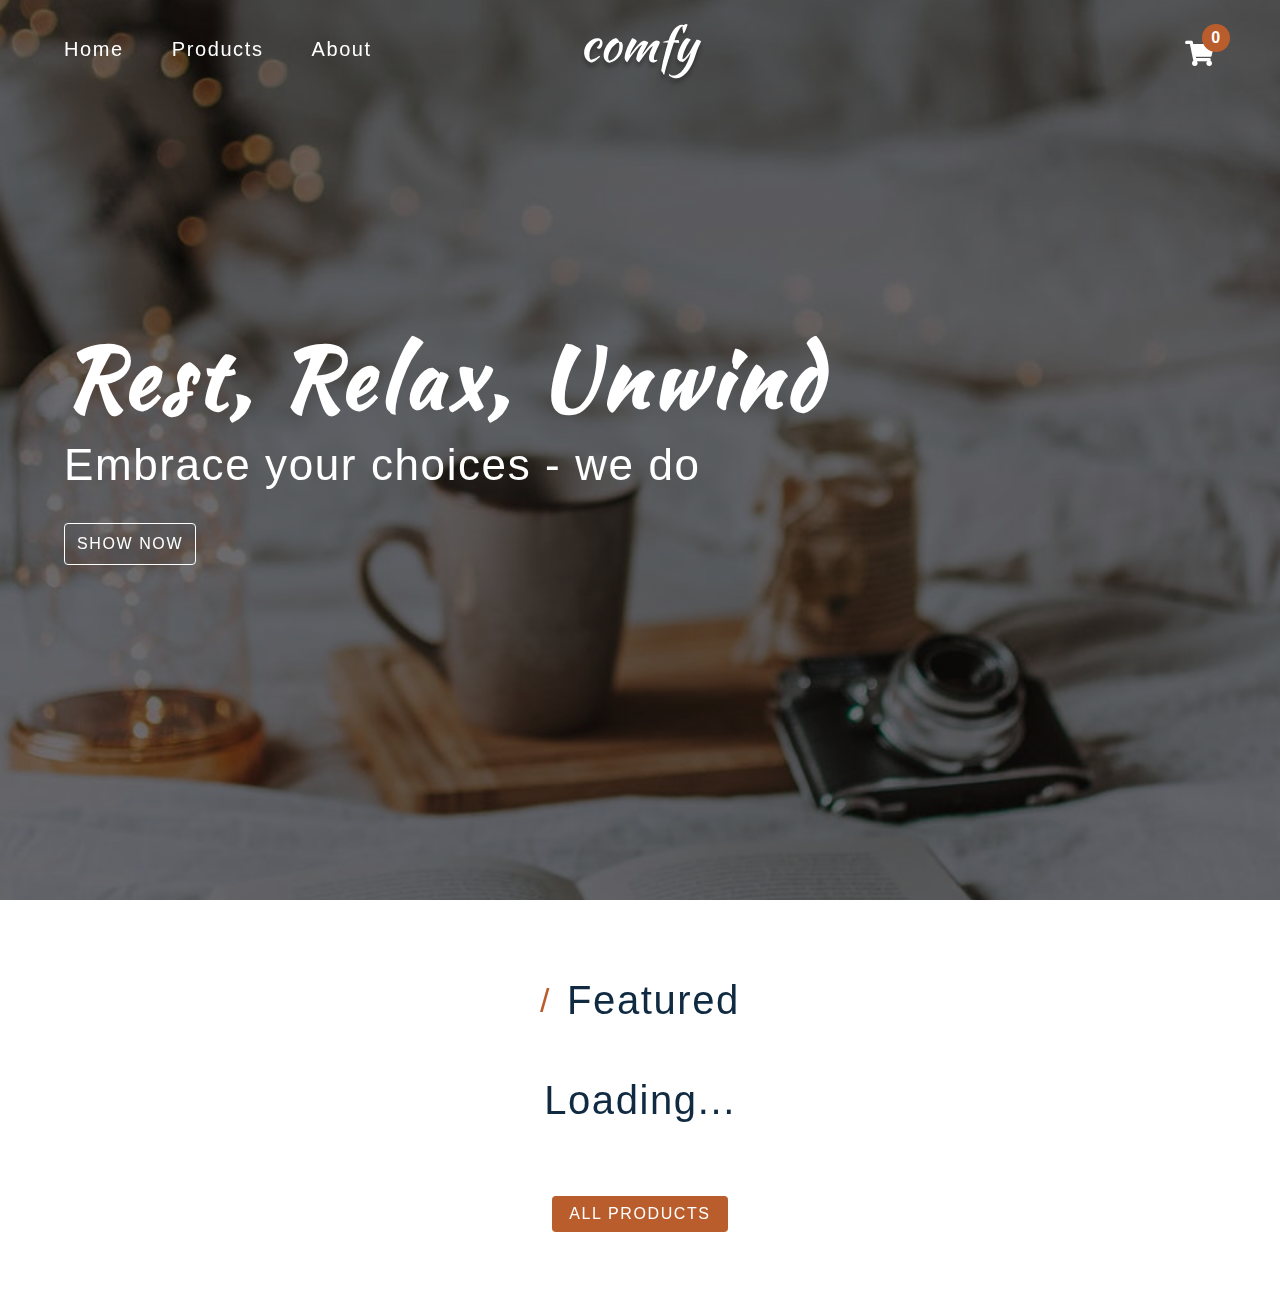
<file: index.html>
<!DOCTYPE html>
<html lang="en">
  <head>
    <meta charset="UTF-8" />
    <meta name="viewport" content="width=device-width, initial-scale=1.0" />
    <!-- font-awesome -->
    <link
      rel="stylesheet"
      href="https://cdnjs.cloudflare.com/ajax/libs/font-awesome/5.14.0/css/all.min.css"
    />

    <!-- styles css -->
    <link rel="stylesheet" href="style.css" />
    <title>Home | Comfy</title>
  </head>
  <body>
    <!-- navbar -->
    <nav class="navbar">
      <div class="nav-center">
        <!-- links -->
        <div>
          <button class="toggle-nav">
            <i class="fas fa-bars"></i>
          </button>
          <ul class="nav-links">
            <li>
              <a href="index.html" class="nav-link"> home </a>
            </li>
            <li>
              <a href="products.html" class="nav-link"> products </a>
            </li>
            <li>
              <a href="about.html" class="nav-link"> about </a>
            </li>
          </ul>
        </div>
        <!-- logo -->
        <img src="./images/logo-white.svg" class="nav-logo" alt="logo" />
        <!-- cart icon -->
        <div class="toggle-container">
          <button class="toggle-cart">
            <i class="fas fa-shopping-cart"></i>
          </button>
          <span class="cart-item-count">1</span>
        </div>
      </div>
    </nav>
    <!-- hero -->
    <section class="hero">
      <div class="hero-container">
        <h1 class="text-slanted">rest, relax, unwind</h1>
        <h3>Embrace your choices - we do</h3>
        <a href="products.html" class="hero-btn"> show now </a>
      </div>
    </section>
    <!-- sidebar -->
    <div class="sidebar-overlay">
      <aside class="sidebar">
        <!-- close -->
        <button class="sidebar-close">
          <i class="fas fa-times"></i>
        </button>
        <!-- links -->
        <ul class="sidebar-links">
          <li>
            <a href="index.html" class="sidebar-link">
              <i class="fas fa-home fa-fw"></i>
              home
            </a>
          </li>
          <li>
            <a href="products.html" class="sidebar-link">
              <i class="fas fa-couch fa-fw"></i>
              products
            </a>
          </li>
          <li>
            <a href="about.html" class="sidebar-link">
              <i class="fas fa-book fa-fw"></i>
              about
            </a>
          </li>
        </ul>
      </aside>
    </div>
    <!-- cart -->
    <div class="cart-overlay">
      <aside class="cart">
        <button class="cart-close">
          <i class="fas fa-times"></i>
        </button>
        <header>
          <h3 class="text-slanted">your bag</h3>
        </header>
        <!-- cart items -->
        <div class="cart-items"></div>
        <!-- footer -->
        <footer>
          <h3 class="cart-total text-slanted">total : $12.99</h3>
          <button class="cart-checkout btn">checkout</button>
        </footer>
      </aside>
    </div>
    <!-- featured products -->
    <section class="section featured">
      <div class="title">
        <h2><span>/</span> featured</h2>
      </div>
      <div class="featured-center section-center">
        <h2 class="section-loading">loading...</h2>
        <!-- single product -->
        <!-- <article class="product">
          <div class="product-container">
            <img src="./images/main-bcg.jpeg" class="product-img img" alt="" />
           
            <div class="product-icons">
              <a href="product.html?id=1" class="product-icon">
                <i class="fas fa-search"></i>
              </a>
              <button class="product-cart-btn product-icon" data-id="1">
                <i class="fas fa-shopping-cart"></i>
              </button>
            </div>
          </div>
          <footer>
            <p class="product-name">name</p>
            <h4 class="product-price">$9.99</h4>
          </footer>
        </article> -->
        <!-- end of single product -->
      </div>
      <a href="products.html" class="btn"> all products </a>
    </section>
    <script type="module" src="index.js"></script>
  </body>
</html>
</file>
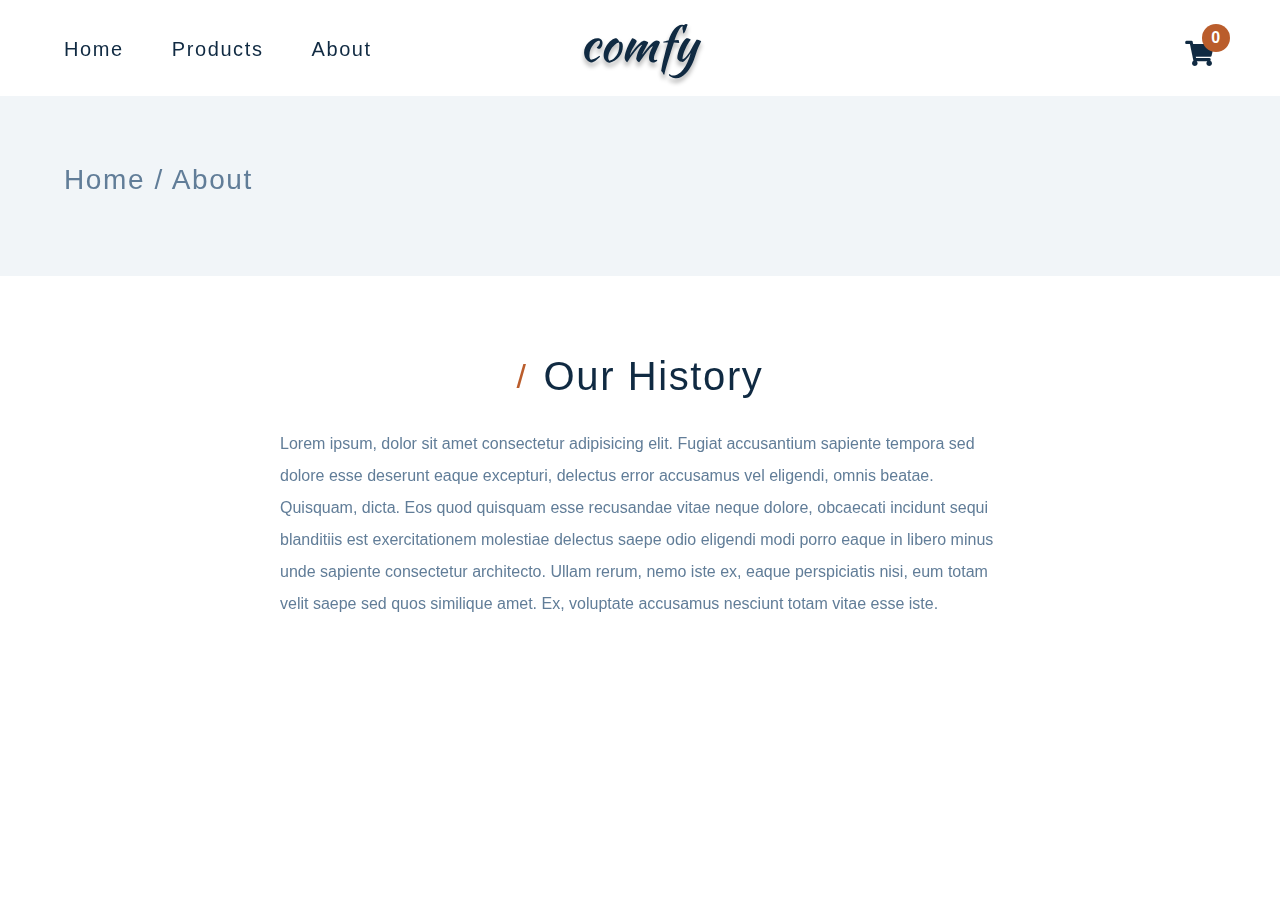
<file: about.html>
<!DOCTYPE html>
<html lang="en">
  <head>
    <meta charset="UTF-8" />
    <meta name="viewport" content="width=device-width, initial-scale=1.0" />
    <title>About | Comfy</title>
    <!-- font-awesome -->
    <link
      rel="stylesheet"
      href="https://cdnjs.cloudflare.com/ajax/libs/font-awesome/5.14.0/css/all.min.css"
    />

    <!-- styles css -->
    <link rel="stylesheet" href="style.css" />
  </head>

  <body>
    <!-- navbar -->
    <nav class="navbar page">
      <div class="nav-center">
        <!-- links -->
        <div>
          <button class="toggle-nav">
            <i class="fas fa-bars"></i>
          </button>
          <ul class="nav-links">
            <li>
              <a href="index.html" class="nav-link"> home </a>
            </li>
            <li>
              <a href="products.html" class="nav-link"> products </a>
            </li>
            <li>
              <a href="about.html" class="nav-link"> about </a>
            </li>
          </ul>
        </div>
        <!-- logo -->
        <img src="./images/logo-black.svg" class="nav-logo" alt="logo" />
        <!-- cart icon -->
        <div class="toggle-container">
          <button class="toggle-cart">
            <i class="fas fa-shopping-cart"></i>
          </button>
          <span class="cart-item-count">1</span>
        </div>
      </div>
    </nav>
    <!-- hero -->
    <section class="page-hero">
      <div class="section-center">
        <h3 class="page-hero-title">Home / About</h3>
      </div>
    </section>
    <!-- sidebar -->
    <div class="sidebar-overlay">
      <aside class="sidebar">
        <!-- close -->
        <button class="sidebar-close">
          <i class="fas fa-times"></i>
        </button>
        <!-- links -->
        <ul class="sidebar-links">
          <li>
            <a href="index.html" class="sidebar-link">
              <i class="fas fa-home fa-fw"></i>
              home
            </a>
          </li>
          <li>
            <a href="products.html" class="sidebar-link">
              <i class="fas fa-couch fa-fw"></i>
              products
            </a>
          </li>
          <li>
            <a href="about.html" class="sidebar-link">
              <i class="fas fa-book fa-fw"></i>
              about
            </a>
          </li>
        </ul>
      </aside>
    </div>
    <!-- cart -->
    <div class="cart-overlay">
      <aside class="cart">
        <button class="cart-close">
          <i class="fas fa-times"></i>
        </button>
        <header>
          <h3 class="text-slanted">your bag</h3>
        </header>
        <!-- cart items -->
        <div class="cart-items"></div>
        <!-- footer -->
        <footer>
          <h3 class="cart-total text-slanted">total : $12.99</h3>
          <button class="cart-checkout btn">checkout</button>
        </footer>
      </aside>
    </div>
    <!-- about -->
    <section class="section section-center about-page">
      <div class="title">
        <h2><span>/</span> our history</h2>
      </div>
      <p class="about-text">
        Lorem ipsum, dolor sit amet consectetur adipisicing elit. Fugiat
        accusantium sapiente tempora sed dolore esse deserunt eaque excepturi,
        delectus error accusamus vel eligendi, omnis beatae. Quisquam, dicta.
        Eos quod quisquam esse recusandae vitae neque dolore, obcaecati incidunt
        sequi blanditiis est exercitationem molestiae delectus saepe odio
        eligendi modi porro eaque in libero minus unde sapiente consectetur
        architecto. Ullam rerum, nemo iste ex, eaque perspiciatis nisi, eum
        totam velit saepe sed quos similique amet. Ex, voluptate accusamus
        nesciunt totam vitae esse iste.
      </p>
    </section>
    <script type="module" src="./src/pages/about.js"></script>
  </body>
</html>
</file>
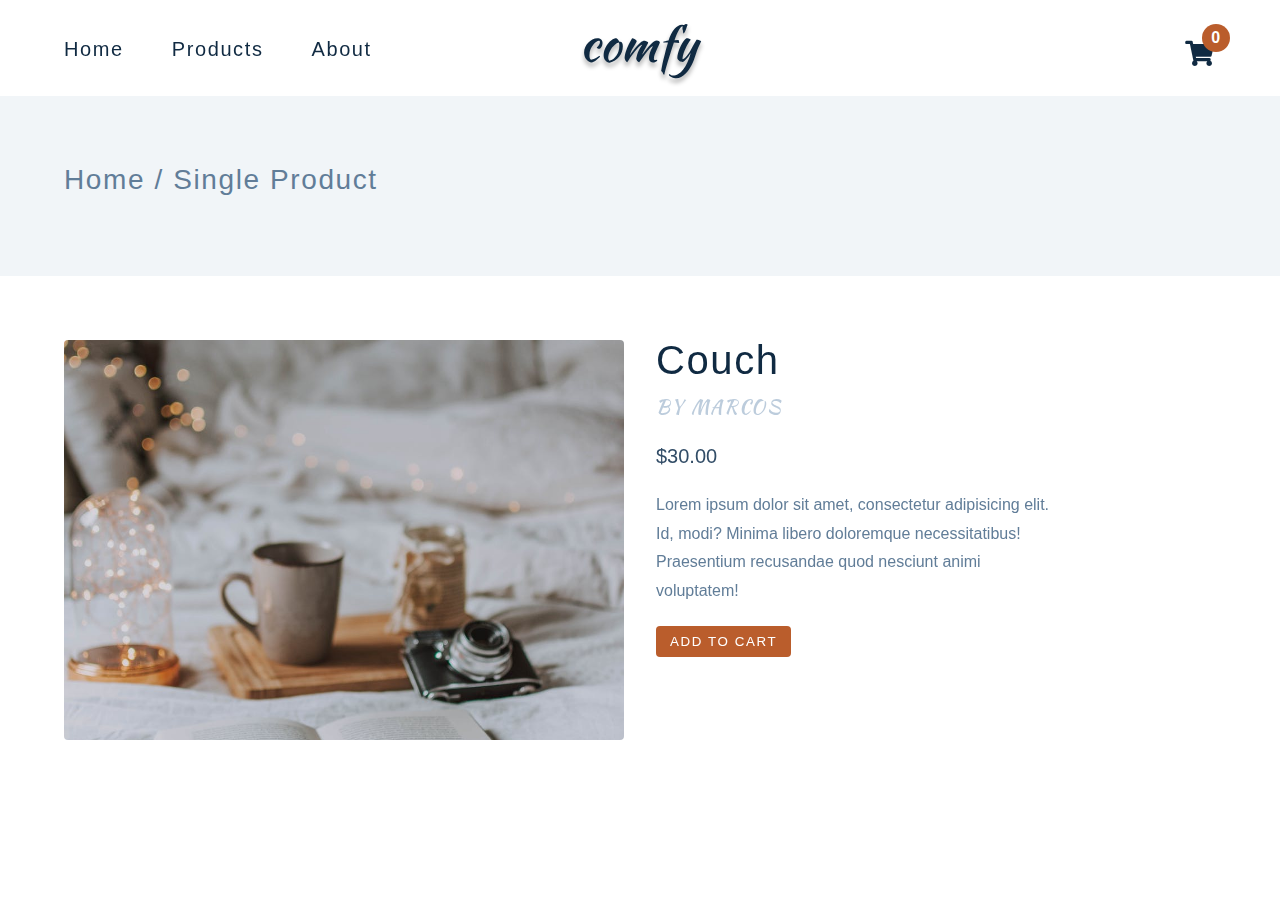
<file: product.html>
<!DOCTYPE html>
<html lang="en">
  <head>
    <meta charset="UTF-8" />
    <meta name="viewport" content="width=device-width, initial-scale=1.0" />
    <title>Single Product</title>
    <!-- font-awesome -->
    <link
      rel="stylesheet"
      href="https://cdnjs.cloudflare.com/ajax/libs/font-awesome/5.14.0/css/all.min.css"
    />

    <!-- styles css -->
    <link rel="stylesheet" href="style.css" />
  </head>
  <body>
    <!-- navbar -->
    <nav class="navbar page">
      <div class="nav-center">
        <!-- links -->
        <div>
          <button class="toggle-nav">
            <i class="fas fa-bars"></i>
          </button>
          <ul class="nav-links">
            <li>
              <a href="index.html" class="nav-link"> home </a>
            </li>
            <li>
              <a href="products.html" class="nav-link"> products </a>
            </li>
            <li>
              <a href="about.html" class="nav-link"> about </a>
            </li>
          </ul>
        </div>
        <!-- logo -->
        <img src="./images/logo-black.svg" class="nav-logo" alt="logo" />
        <!-- cart icon -->
        <div class="toggle-container">
          <button class="toggle-cart">
            <i class="fas fa-shopping-cart"></i>
          </button>
          <span class="cart-item-count">1</span>
        </div>
      </div>
    </nav>
    <!-- hero -->
    <section class="page-hero">
      <div class="section-center">
        <h3 class="page-hero-title">Home / Single Product</h3>
      </div>
    </section>
    <!-- sidebar -->
    <div class="sidebar-overlay">
      <aside class="sidebar">
        <!-- close -->
        <button class="sidebar-close">
          <i class="fas fa-times"></i>
        </button>
        <!-- links -->
        <ul class="sidebar-links">
          <li>
            <a href="index.html" class="sidebar-link">
              <i class="fas fa-home fa-fw"></i>
              home
            </a>
          </li>
          <li>
            <a href="products.html" class="sidebar-link">
              <i class="fas fa-couch fa-fw"></i>
              products
            </a>
          </li>
          <li>
            <a href="about.html" class="sidebar-link">
              <i class="fas fa-book fa-fw"></i>
              about
            </a>
          </li>
        </ul>
      </aside>
    </div>
    <!-- cart -->
    <div class="cart-overlay">
      <aside class="cart">
        <button class="cart-close">
          <i class="fas fa-times"></i>
        </button>
        <header>
          <h3 class="text-slanted">your bag</h3>
        </header>
        <!-- cart items -->
        <div class="cart-items"></div>
        <!-- footer -->
        <footer>
          <h3 class="cart-total text-slanted">total : $12.99</h3>
          <button class="cart-checkout btn">checkout</button>
        </footer>
      </aside>
    </div>
    <!-- product info -->
    <section class="single-product">
      <div class="section-center single-product-center">
        <img
          src="./images/main-bcg.jpeg"
          class="single-product-img img"
          alt=""
        />
        <article class="single-product-info">
          <div>
            <h2 class="single-product-title">couch</h2>
            <p class="single-product-company text-slanted">by marcos</p>
            <p class="single-product-price">$30.00</p>
            <div class="single-product-colors"></div>
            <p class="single-product-desc">
              Lorem ipsum dolor sit amet, consectetur adipisicing elit. Id,
              modi? Minima libero doloremque necessitatibus! Praesentium
              recusandae quod nesciunt animi voluptatem!
            </p>
            <button class="addToCartBtn btn" data-id="id">add to cart</button>
          </div>
        </article>
      </div>
    </section>
    <div class="page-loading">
      <h2>loading...</h2>
    </div>
    <script type="module" src="./src/pages/product.js"></script>
  </body>
</html>
</file>
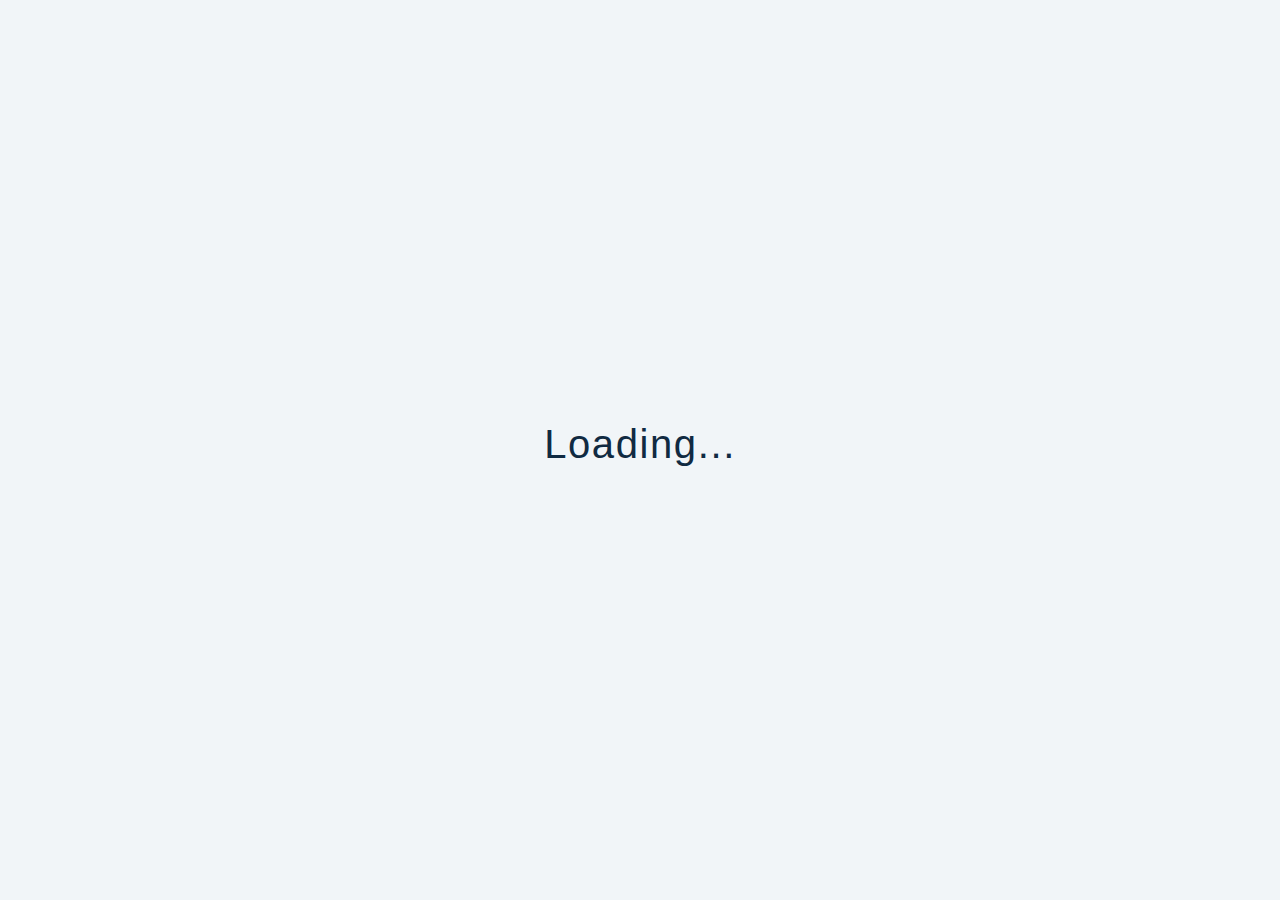
<file: products.html>
<!DOCTYPE html>
<html lang="en">
  <head>
    <meta charset="UTF-8" />
    <meta name="viewport" content="width=device-width, initial-scale=1.0" />
    <title>Products | Comfy</title>
    <!-- font-awesome -->
    <link
      rel="stylesheet"
      href="https://cdnjs.cloudflare.com/ajax/libs/font-awesome/5.14.0/css/all.min.css"
    />

    <!-- styles css -->
    <link rel="stylesheet" href="style.css" />
  </head>
  <body>
    <!-- navbar -->
    <nav class="navbar page">
      <div class="nav-center">
        <!-- links -->
        <div>
          <button class="toggle-nav">
            <i class="fas fa-bars"></i>
          </button>
          <ul class="nav-links">
            <li>
              <a href="index.html" class="nav-link"> home </a>
            </li>
            <li>
              <a href="products.html" class="nav-link"> products </a>
            </li>
            <li>
              <a href="about.html" class="nav-link"> about </a>
            </li>
          </ul>
        </div>
        <!-- logo -->
        <img src="./images/logo-black.svg" class="nav-logo" alt="logo" />
        <!-- cart icon -->
        <div class="toggle-container">
          <button class="toggle-cart">
            <i class="fas fa-shopping-cart"></i>
          </button>
          <span class="cart-item-count">1</span>
        </div>
      </div>
    </nav>
    <!-- hero -->
    <section class="page-hero">
      <div class="section-center">
        <h3 class="page-hero-title">Home / Products</h3>
      </div>
    </section>
    <!-- sidebar -->
    <div class="sidebar-overlay">
      <aside class="sidebar">
        <!-- close -->
        <button class="sidebar-close">
          <i class="fas fa-times"></i>
        </button>
        <!-- links -->
        <ul class="sidebar-links">
          <li>
            <a href="index.html" class="sidebar-link">
              <i class="fas fa-home fa-fw"></i>
              home
            </a>
          </li>
          <li>
            <a href="products.html" class="sidebar-link">
              <i class="fas fa-couch fa-fw"></i>
              products
            </a>
          </li>
          <li>
            <a href="about.html" class="sidebar-link">
              <i class="fas fa-book fa-fw"></i>
              about
            </a>
          </li>
        </ul>
      </aside>
    </div>
    <!-- cart -->
    <div class="cart-overlay">
      <aside class="cart">
        <button class="cart-close">
          <i class="fas fa-times"></i>
        </button>
        <header>
          <h3 class="text-slanted">your bag</h3>
        </header>
        <!-- cart items -->
        <div class="cart-items"></div>
        <!-- footer -->
        <footer>
          <h3 class="cart-total text-slanted">total : $12.99</h3>
          <button class="cart-checkout btn">checkout</button>
        </footer>
      </aside>
    </div>
    <!-- products -->
    <section class="products">
      <!-- filters -->
      <div class="filters">
        <div class="filters-container">
          <!-- search -->
          <form class="input-form">
            <input type="text" class="search-input" placeholder="search..." />
          </form>
          <!-- categories -->
          <h4>Company</h4>
          <article class="companies">
            <button class="company-btn">all</button>
            <button class="company-btn">ikea</button>
          </article>
          <!-- price -->
          <h4>Price</h4>
          <form class="price-form">
            <input
              type="range"
              class="price-filter"
              min="0"
              value="50"
              max="100"
            />
          </form>
          <p class="price-value"></p>
        </div>
      </div>
      <!-- products -->
      <div class="products-container"></div>
    </section>
    <!-- page loading -->
    <div class="page-loading">
      <h2>Loading...</h2>
    </div>
    <script type="module" src="./src/pages/products.js"></script>
  </body>
</html>
</file>
<file: style.css>
@import url("https://fonts.googleapis.com/css2?family=Kaushan+Script&display=swap");
/*
=============== 
Variables
===============
*/

:root {
  /* dark shades of primary color*/
  --clr-primary-1: hsl(21, 91%, 17%);
  --clr-primary-2: hsl(21, 84%, 25%);
  --clr-primary-3: hsl(21, 81%, 29%);
  --clr-primary-4: hsl(21, 77%, 34%);
  /* primary/main color */
  --clr-primary-5: hsl(21, 62%, 45%);
  /* lighter shades of primary color */
  --clr-primary-6: hsl(21, 57%, 50%);
  --clr-primary-7: hsl(21, 65%, 59%);
  --clr-primary-8: hsl(21, 80%, 74%);
  --clr-primary-9: hsl(21, 94%, 87%);
  --clr-primary-10: hsl(21, 100%, 94%);
  /* darkest grey - used for headings */
  --clr-grey-1: #102a42;
  --clr-grey-2: hsl(211, 39%, 23%);
  --clr-grey-3: hsl(209, 34%, 30%);
  --clr-grey-4: hsl(209, 28%, 39%);
  /* grey used for paragraphs */
  --clr-grey-5: hsl(210, 22%, 49%);
  --clr-grey-6: hsl(209, 23%, 60%);
  --clr-grey-7: hsl(211, 27%, 70%);
  --clr-grey-8: hsl(210, 31%, 80%);
  --clr-grey-9: hsl(212, 33%, 89%);
  --clr-grey-10: hsl(210, 36%, 96%);
  --clr-white: #fff;
  --clr-red-dark: hsl(360, 67%, 44%);
  --clr-red-light: hsl(360, 71%, 66%);
  --clr-green-dark: hsl(125, 67%, 44%);
  --clr-green-light: hsl(125, 71%, 66%);
  --clr-black: #222;

  --transition: all 0.3s linear;
  --spacing: 0.1rem;
  --radius: 0.25rem;
  --light-shadow: 0 5px 15px rgba(0, 0, 0, 0.1);
  --dark-shadow: 0 5px 15px rgba(0, 0, 0, 0.2);
  --max-width: 1170px;
  --fixed-width: 620px;
}
/*
=============== 
Global Styles
===============
*/

*,
::after,
::before {
  margin: 0;
  padding: 0;
  box-sizing: border-box;
}
body {
  font-family: -apple-system, BlinkMacSystemFont, "Segoe UI", Roboto, Oxygen,
    Ubuntu, Cantarell, "Open Sans", "Helvetica Neue", sans-serif;
  background: var(--clr-white);
  color: var(--clr-grey-1);
  line-height: 1.5;
  font-size: 0.875rem;
}
ul {
  list-style-type: none;
}
a {
  text-decoration: none;
}
h1,
h2,
h3,
h4 {
  letter-spacing: var(--spacing);
  text-transform: capitalize;
  line-height: 1.25;
  margin-bottom: 0.75rem;
  font-weight: 400;
}
h1 {
  font-size: 3rem;
}
h2 {
  font-size: 2rem;
}
h3 {
  font-size: 1.25rem;
}
h4 {
  font-size: 0.875rem;
}
p {
  margin-bottom: 1.25rem;
  color: var(--clr-grey-5);
}
@media screen and (min-width: 800px) {
  h1 {
    font-size: 4rem;
  }
  h2 {
    font-size: 2.5rem;
  }
  h3 {
    font-size: 1.75rem;
  }
  h4 {
    font-size: 1rem;
  }
  body {
    font-size: 1rem;
  }
  h1,
  h2,
  h3,
  h4 {
    line-height: 1;
  }
}
.img {
  width: 100%;
  display: block;
}
.text-slanted {
  font-family: "Kaushan Script", cursive;
}
.section-center {
  width: 90vw;
  max-width: var(--max-width);
  margin: 0 auto;
}
.section {
  padding: 5rem 0;
}
.btn {
  background: var(--clr-primary-5);
  color: var(--clr-white);
  border-radius: var(--radius);
  padding: 0.375rem 0.75rem;
  text-transform: uppercase;
  letter-spacing: var(--spacing);
  display: inline-block;
  transition: var(--transition);
  border-color: transparent;
  cursor: pointer;
}
.btn:hover {
  background: var(--clr-primary-7);
  color: var(--clr-black);
}
.section-loading {
  text-align: center;
  position: absolute;
  top: 2rem;
  left: 50%;
  transform: translate(-50%, -50%);
  text-align: center;
}
.page-loading {
  position: fixed;
  top: 0;
  left: 0;
  width: 100%;
  height: 100%;
  background: var(--clr-grey-10);
  display: flex;
  align-items: center;
  justify-content: center;
}
/*
=============== 
Navbar
===============
*/

.navbar {
  height: 6rem;
  background: transparent;
  display: flex;
  align-items: center;
  justify-content: center;
}

.nav-center {
  width: 90vw;
  max-width: var(--max-width);
  display: flex;
  justify-content: space-between;
  align-items: center;
}
.nav-links {
  display: none;
}
.toggle-nav {
  background: var(--clr-primary-5);
  border-color: transparent;
  color: var(--clr-white);
  width: 3.75rem;
  height: 2.25rem;
  display: flex;
  align-items: center;
  justify-content: center;
  font-size: 1.5rem;
  border-radius: 2rem;
  cursor: pointer;
  transition: var(--transition);
}
.toggle-nav:hover {
  background: var(--clr-primary-3);
}
.toggle-container {
  position: relative;
  margin-top: 0.75rem;
}
.toggle-cart {
  background: transparent;
  border-color: transparent;
  font-size: 1.6rem;
  color: var(--clr-white);
  cursor: pointer;
}
.cart-item-count {
  position: absolute;
  top: -0.85rem;
  right: -0.85rem;
  background: var(--clr-primary-5);
  width: 1.75rem;
  height: 1.75rem;
  display: grid;
  place-items: center;
  border-radius: 50%;
  color: var(--clr-white);
  font-weight: bold;
  font-size: 1rem;
}
@media screen and (min-width: 800px) {
  .nav-center {
    position: relative;
  }
  .nav-logo {
    position: absolute;
    top: 50%;
    left: 65%;
    transform: translate(-50%, -50%);
  }
  .toggle-nav {
    display: none;
  }
  .nav-links {
    display: flex;
    font-size: 1.5rem;
    text-transform: capitalize;
  }
  .nav-link {
    color: var(--clr-white);
    margin-right: 3rem;
    letter-spacing: var(--spacing);
    transition: var(--transition);
    font-size: 1.25rem;
  }
  .nav-link:hover {
    color: var(--clr-primary-5);
  }
}
@media screen and (min-width: 992px) {
  .nav-logo {
    left: 50%;
  }
}
/* page navbar */
.page .nav-link {
  color: var(--clr-grey-1);
}
.page .nav-link:hover {
  color: var(--clr-primary-5);
}
.page .toggle-cart {
  color: var(--clr-grey-1);
}
/*
=============== 
Hero
===============
*/
.hero {
  min-height: 100vh;
  margin-top: -6rem;
  background: linear-gradient(rgba(0, 0, 0, 0.5), rgba(0, 0, 0, 0.5)),
    url(./images/main-bcg.jpeg) center/cover;
  display: grid;
  place-items: center;
  color: var(--clr-white);
}
.hero-container {
  width: 90vw;
  max-width: var(--max-width);
}
.hero h1 {
  font-weight: 700;
}
.hero h3 {
  text-transform: none;
  font-size: 1.5rem;
}
.hero-btn {
  color: var(--clr-white);
  background: transparent;
  border: 1px solid var(--clr-white);
  padding: 0.5rem 0.75rem;
  display: inline-block;
  margin-top: 0.75rem;
  text-transform: uppercase;
  letter-spacing: var(--spacing);
  border-radius: var(--radius);
  transition: var(--transition);
}
.hero-btn:hover {
  background: var(--clr-white);
  color: var(--clr-primary-5);
}

@media screen and (min-width: 800px) {
  .hero h3 {
    font-size: 1.5rem;
    margin: 1rem 0;
  }
}

@media screen and (min-width: 992px) {
  .hero h1 {
    font-size: 5.25rem;
    letter-spacing: 5px;
  }
  .hero h3 {
    font-size: 2.75rem;
    margin: 1.5rem 0;
  }
}

/*
=============== 
Sidebar
===============
*/
.sidebar-overlay {
  position: fixed;
  top: 0;
  left: 0;
  width: 100%;
  height: 100%;
  display: grid;
  place-items: center;
  z-index: -1;
  transition: var(--transition);
  opacity: 0;
  background: rgba(0, 0, 0, 0.5);
}
.sidebar-overlay.show {
  opacity: 1;
  z-index: 100;
}
.sidebar {
  width: 90vw;
  height: 95vh;
  max-width: var(--fixed-width);
  background: var(--clr-white);
  border-radius: var(--radius);
  box-shadow: var(--dark-shadow);
  position: relative;
  padding: 4rem;
  transform: scale(0);
}
.show .sidebar {
  transform: scale(1);
}
.sidebar-close {
  font-size: 2rem;
  background: transparent;
  border-color: transparent;
  color: var(--clr-grey-5);
  position: absolute;
  top: 1rem;
  right: 1rem;
  cursor: pointer;
}
.sidebar-link {
  font-size: 1.5rem;
  text-transform: capitalize;
  color: var(--clr-grey-1);
}
.sidebar-link i {
  color: var(--clr-grey-5);
  margin-right: 1rem;
  margin-bottom: 1rem;
}
@media screen and (min-width: 800px) {
  .sidebar-overlay {
    display: none;
  }
}
/*
=============== 
Cart
===============
*/
.cart-overlay {
  position: fixed;
  top: 0;
  left: 0;
  width: 100%;
  height: 100%;
  background: rgba(0, 0, 0, 0.5);
  transition: var(--transition);
  opacity: 0;
  z-index: -1;
}
.cart-overlay.show {
  opacity: 1;
  z-index: 100;
}
.cart {
  position: fixed;
  top: 0;
  right: 0;
  width: 100%;
  height: 100%;
  max-width: 400px;
  background: var(--clr-grey-10);
  padding: 3rem 1rem 0 1rem;
  display: grid;
  grid-template-rows: auto 1fr auto;
  transition: var(--transition);
  transform: translateX(100%);
  overflow: scroll;
}
.show .cart {
  transform: translateX(0);
}
.cart-close {
  font-size: 2rem;
  background: transparent;
  border-color: transparent;
  color: var(--clr-grey-5);
  position: absolute;
  top: 0.5rem;
  left: 1rem;
  cursor: pointer;
}
.cart header {
  text-align: center;
}
.cart header h3 {
  font-weight: 500;
}
.cart-total {
  text-align: center;
  margin-bottom: 2rem;
  font-weight: 500;
}
.cart-checkout {
  display: block;
  width: 75%;
  margin: 0 auto;
  margin-bottom: 3rem;
}
/* cart item */
.cart-item {
  margin: 1rem 0;
  display: grid;
  grid-template-columns: auto 1fr auto;

  column-gap: 1.5rem;
  align-items: center;
}
.cart-item-img {
  width: 75px;
  height: 50px;
  object-fit: cover;
  border-radius: var(--radius);
}
.cart-item-name {
  margin-bottom: 0.15rem;
}
.cart-item-price {
  margin-bottom: 0;
  font-size: 0.75rem;
  color: var(--clr-grey-3);
}
.cart-item-remove-btn {
  background: transparent;
  border-color: transparent;
  color: var(--clr-grey-5);
  letter-spacing: var(--spacing);
  cursor: pointer;
}
.cart-item-amount {
  margin-bottom: 0;
  text-align: center;
  color: var(--clr-grey-3);
  line-height: 1;
}
.cart-item-increase-btn,
.cart-item-decrease-btn {
  background: transparent;
  border-color: transparent;
  color: var(--clr-primary-5);
  cursor: pointer;
  font-size: 0.85rem;
  padding: 0.25rem;
}
/*
=============== 
Title
===============
*/

.title h2 {
  display: flex;
  justify-content: center;
  align-items: center;
  font-weight: 500;
}
.title span {
  color: var(--clr-primary-5);
  font-size: 0.85em;
  margin-right: 1rem;
}
/*
=============== 
product
===============
*/
.product-img {
  height: 15rem;
  object-fit: cover;
  border-radius: var(--radius);
}
.product-container {
  position: relative;
}
.product-icons {
  position: absolute;
  top: 50%;
  left: 50%;
  transform: translate(-50%, -50%);
  opacity: 0;
  display: flex;
  transition: var(--transition);
}
.product-icon {
  width: 2.25rem;
  height: 2.25rem;
  background: var(--clr-primary-5);
  color: var(--clr-white);
  display: grid;
  place-items: center;
  border-radius: 50%;
  transition: var(--transition);
  cursor: pointer;
  font-size: 1rem;
  border-color: transparent;
  margin: 0 0.5rem;
}
.product-icon:hover {
  background: var(--clr-primary-7);
}
.product-container:hover .product-icons {
  opacity: 1;
}
.product footer {
  padding: 0.75rem 0;
  text-align: center;
}
.product-name {
  margin-bottom: 0.25rem;
  text-transform: capitalize;
  letter-spacing: var(--spacing);
}
.product-price {
  margin-bottom: 0;
  color: var(--clr-grey-3);
  font-weight: 700;
}

.featured-center {
  margin: 3rem auto 2rem auto;
  display: grid;
  gap: 1rem;
  min-height: 6rem;
  position: relative;
}
.featured .btn {
  display: block;
  width: 11rem;
  margin: 0 auto;
  text-align: center;
}
@media screen and (min-width: 992px) {
  .featured-center {
    display: grid;
    grid-template-columns: 1fr 1fr;
  }
}
@media screen and (min-width: 1200px) {
  .featured-center {
    display: grid;
    grid-template-columns: 1fr 1fr 1fr;
  }
  .product .img {
    height: 13rem;
  }
}
/*
=============== 
About Page
===============
*/
.about-text {
  line-height: 2;
  max-width: 45em;
  margin: 0 auto;
  margin-top: 2rem;
}

/*
=============== 
Products Page
===============
*/
.products {
  width: 90vw;
  display: grid;
  grid-gap: 1rem;
  margin: 4rem auto;
  max-width: var(--max-width);
  position: relative;
}
.filters-container {
  position: sticky;
  top: 1rem;
}
.filters h4 {
  font-weight: 500;
  margin: 1.5rem 0 0.5rem;
}

.search-input {
  padding: 0.5rem;
  background: var(--clr-grey-10);
  border-radius: var(--radius);
  border-color: transparent;
  letter-spacing: var(--spacing);
}
.search-input::placeholder {
  text-transform: capitalize;
}
.company-btn {
  display: block;
  margin: 0.25em 0;
  padding: 0.25rem;
  text-transform: capitalize;
  background: transparent;
  border-color: transparent;
  letter-spacing: var(--spacing);
  color: var(--clr-grey-5);
  cursor: pointer;
  transition: var(--transition);
}
.company-btn:hover {
  color: var(--clr-grey-3);
}
.price-filter {
  background: var(--clr-grey-5) !important;
  color: var(--clr-grey-5);
}
@media screen and (min-width: 768px) {
  .products {
    grid-template-columns: 200px 1fr;
  }
  .categories {
    position: sticky;
    top: 1rem;
  }
}
@media screen and (min-width: 992px) {
  .products-container {
    display: grid;
    grid-template-columns: repeat(2, 1fr);
    gap: 1rem;
  }
  .products-container .product-img {
    height: 10rem;
  }
  .products-container .product-name {
    font-size: 0.85rem;
  }
  .products-container .product-price {
    font-size: 0.85rem;
  }
}
@media screen and (min-width: 1170px) {
  .products-container {
    grid-template-columns: repeat(3, 1fr);
  }
}
.filter-error {
  position: absolute;
  top: 5rem;
  left: 0;
  width: 100%;
  text-align: center;
  margin-top: 4rem;
}
/*
=============== 
Single Product Page
===============
*/
.page-hero {
  min-height: 20vh;
  display: grid;
  place-items: center;
  background: var(--clr-grey-10);
  color: var(--clr-grey-5);
}
.page-hero-title {
  font-weight: 500;
}
.single-product {
  padding: 2rem 0;
}
.single-product-center {
  margin: 2rem auto;
  display: grid;
  gap: 1rem 2rem;
}
.single-product-img {
  height: 25rem;
  border-radius: var(--radius);
  object-fit: cover;
}
.single-product-company {
  font-size: 1.2rem;
  color: var(--clr-grey-8);
  text-transform: uppercase;
  letter-spacing: var(--spacing);
  margin-bottom: 1.25rem;
}
.single-product-price {
  color: var(--clr-grey-3);
  font-size: 1.25rem;
  font-weight: 500;
}

.product-color {
  display: inline-block;
  width: 1rem;
  height: 1rem;
  border-radius: 50%;
  background: #222;
  margin: 0.5rem 0.5rem 1.5rem 0;
}

.single-product-desc {
  max-width: 25em;
  line-height: 1.8;
}
@media screen and (min-width: 992px) {
  .single-product-center {
    grid-template-columns: 1fr 1fr;
  }
}
</file>
